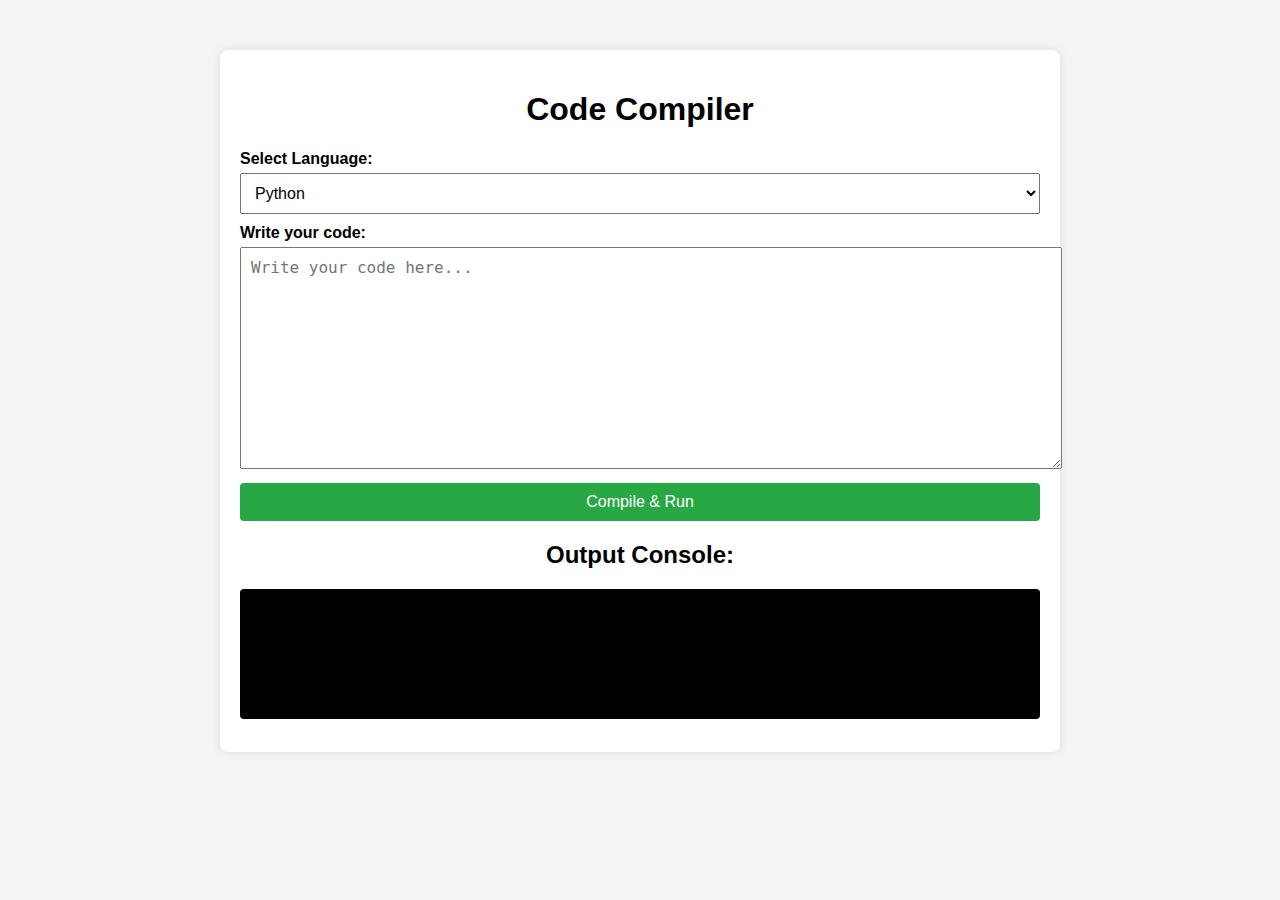
<file: compile_with_API/index.html>
<!DOCTYPE html>
<html lang="en">
<head>
    <meta charset="UTF-8">
    <meta name="viewport" content="width=device-width, initial-scale=1.0">
    <title>Online Code Compiler</title>
    <link rel="stylesheet" href="style.css">
</head>
<body>

<div class="container">
    <h1>Code Compiler</h1>

    <label for="language">Select Language:</label>
    <select id="language">
        <option value="0">Python</option>
        <option value="4">JavaScript</option>
        <option value="7">C</option>
        <option value="77">C++</option>
        <option value="8">Java</option>
    </select>

    <label for="codeEditor">Write your code:</label>
    <textarea id="codeEditor" placeholder="Write your code here..."></textarea>

    <button id="compileBtn">Compile & Run</button>

    <h2>Output Console:</h2>
    <pre id="outputConsole"></pre>
</div>

<script src="script.js"></script>
</body>
</html>
</file>
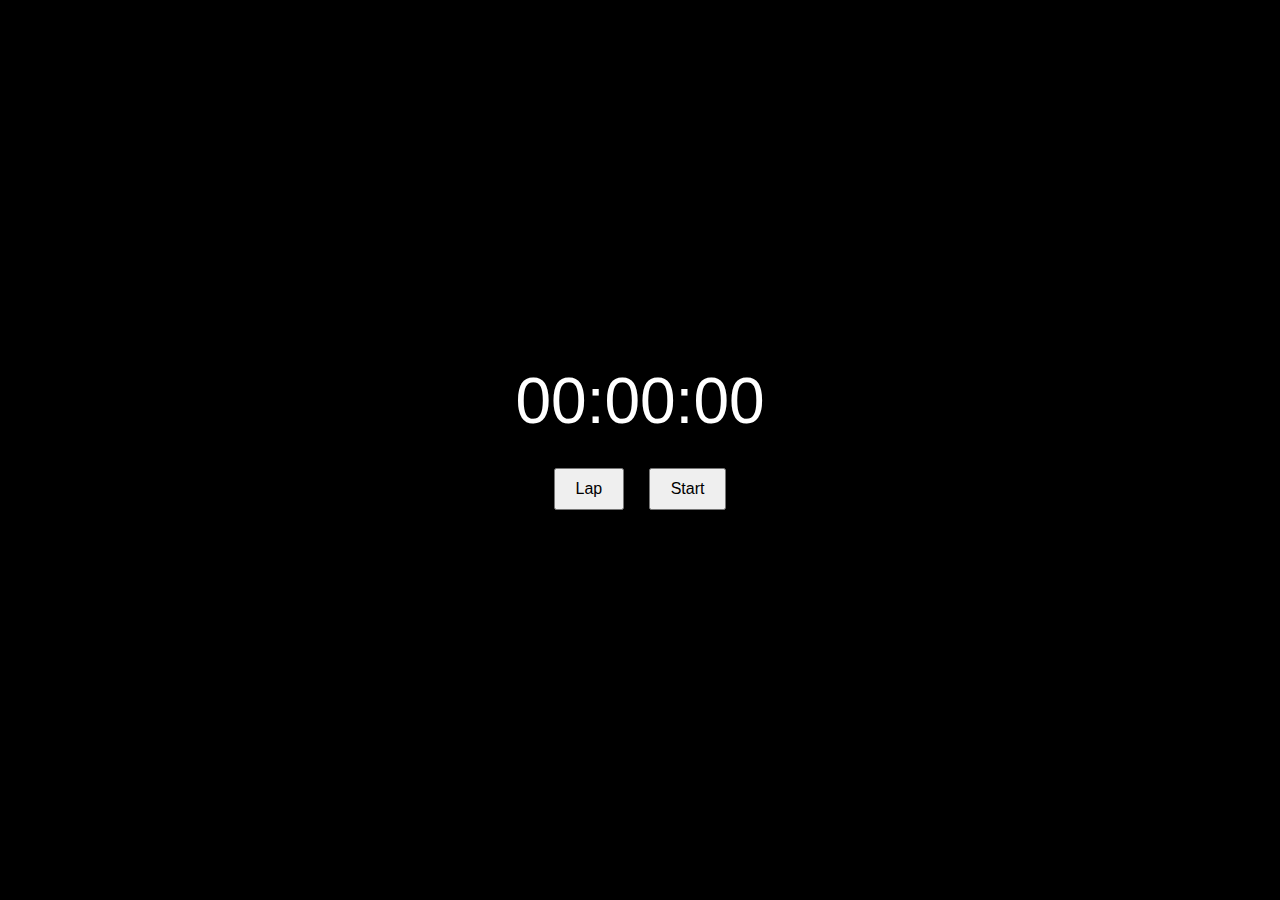
<file: stopwatch/index.html>
<!DOCTYPE html>
<html lang="en">
<head>
  <meta charset="UTF-8" />
  <meta name="viewport" content="width=device-width, initial-scale=1.0" />
  <title>Stopwatch</title>
  <link rel="stylesheet" href="style.css" />
</head>
<body>
  <div class="container">
    <label id="display">00:00:00</label>
    <div class="buttons">
      <button id="lapBtn">Lap</button>
      <button id="startBtn">Start</button>
    </div>
    <ul id="laps"></ul>
  </div>
  <script src="script.js"></script>
</body>
</html>
</file>
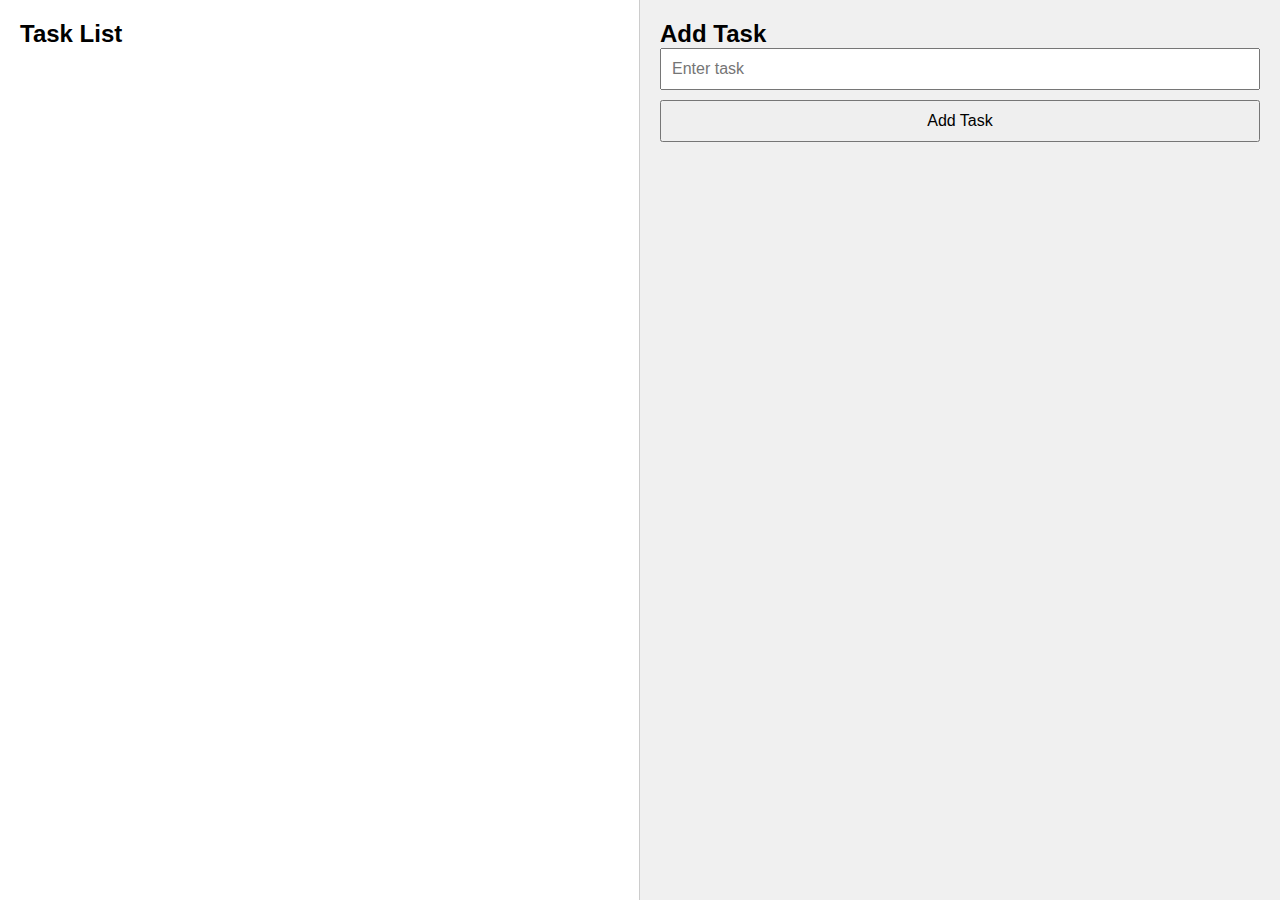
<file: to_do_app/index.html>
<!DOCTYPE html>
<html lang="en">
<head>
  <meta charset="UTF-8" />
  <meta name="viewport" content="width=device-width, initial-scale=1.0"/>
  <title>To-Do App</title>
  <link rel="stylesheet" href="style.css" />
</head>
<body>
  <div class="container">
    <div class="left-pane">
      <h2>Task List</h2>
      <div id="task-list"></div>
    </div>
    <div class="right-pane">
      <h2>Add Task</h2>
      <form id="task-form">
        <input type="text" id="task-input" placeholder="Enter task" required />
        <button type="submit">Add Task</button>
      </form>
    </div>
  </div>

  <script src="script.js"></script>
</body>
</html>
</file>
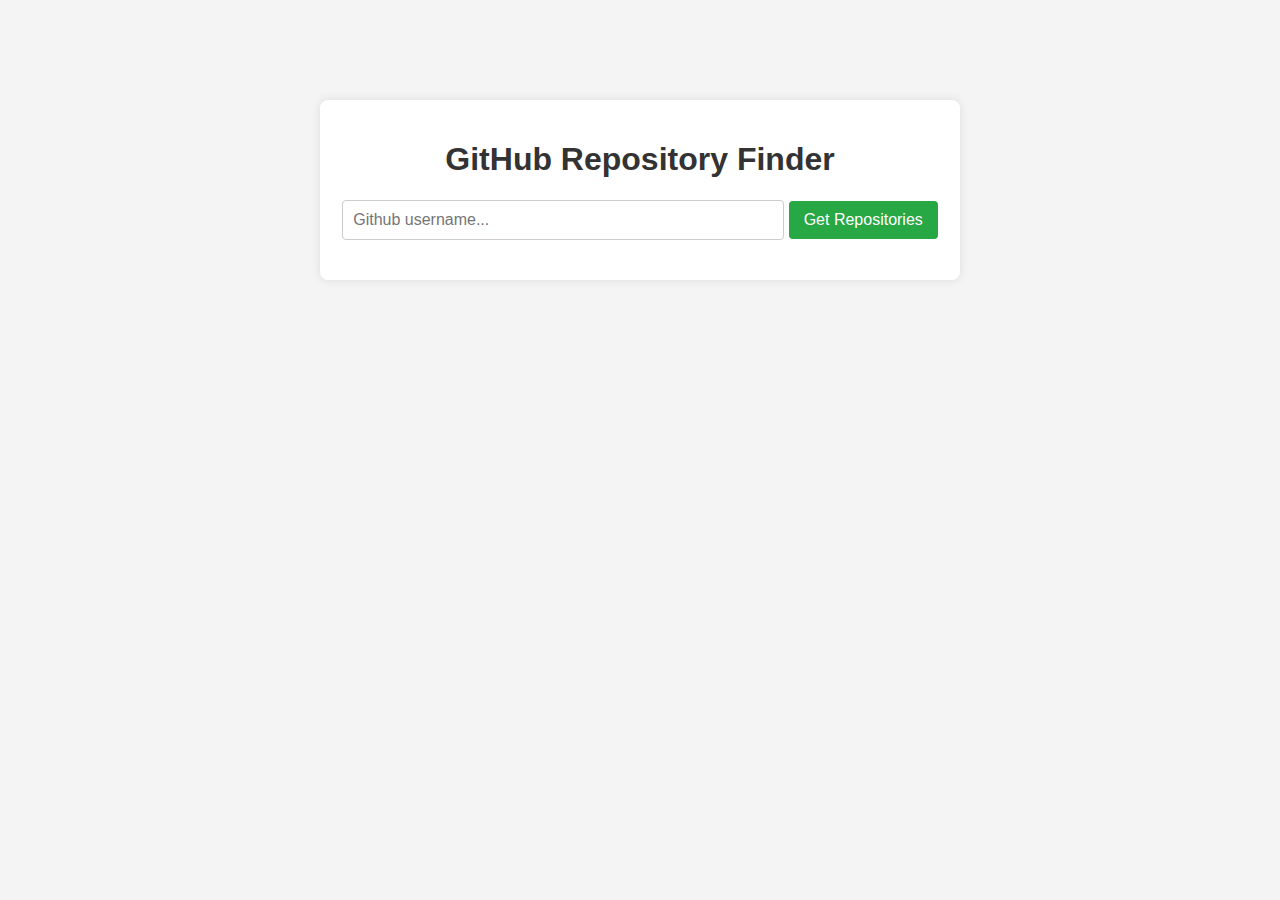
<file: web_api/index.html>
<!DOCTYPE html>
<html lang="en">
<head>
    <meta charset="UTF-8">
    <meta name="viewport" content="width=device-width, initial-scale=1.0">
    <title>GitHub Repos Fetcher</title>
    <link rel="stylesheet" href="style.css">
</head>
<body>
    <div class="container">
        <h1>GitHub Repository Finder</h1>
        <form id="githubForm">
            <input type="text" id="username" placeholder="Github username..." required>
            <button type="submit">Get Repositories</button>
        </form>
        <ul id="repoList"></ul>
    </div>

    <script src="script.js"></script>
</body>
</html>
</file>
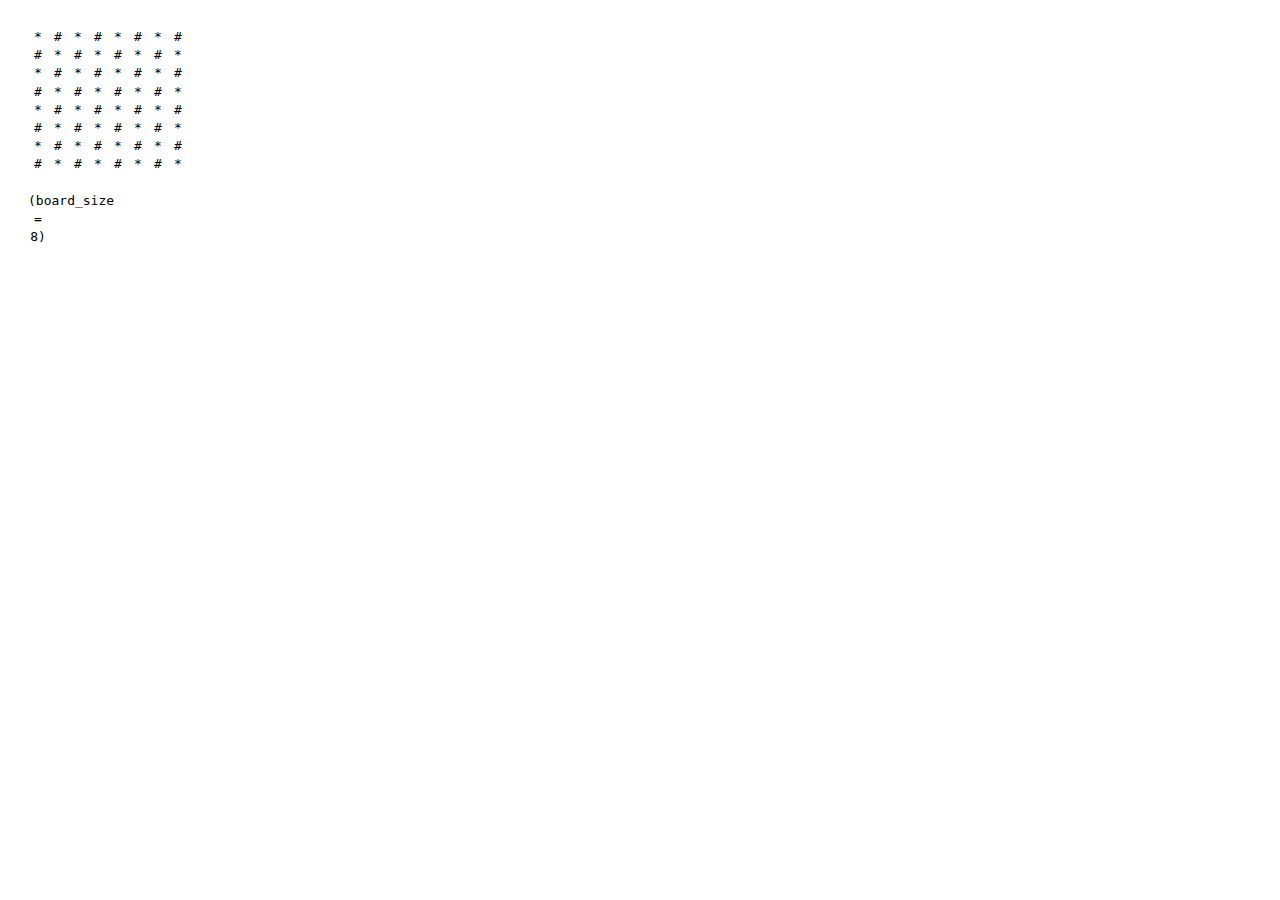
<file: chess_board.html>
<!doctype html>
<html lang="en">
<head>
  <meta charset="utf-8" />
  <title>Chessboard Grid</title>
  <style>
    body {
      font-family: monospace;
      line-height: 1.4;
      padding: 20px;
    }
    label {
      /* keeps symbols visually separated */
      display: inline-block;
      width: 20px;
      text-align: center;
    }
  </style>
</head>
<body>
  <script>
    // User story 1: print(data) - create a label and append it to the document body
    function print(data) {
      const lbl = document.createElement('label');
      lbl.textContent = data;
      document.body.appendChild(lbl);
    }

    // User story 2: newLine() - create and append a <br> to go to the next line
    function newLine() {
      const br = document.createElement('br');
      document.body.appendChild(br);
    }

    // User story 3: declare board_size (width and height)
    const board_size = 8; // change this to any positive integer

    // User story 4: use above functions and variable to create a chessboard
    // We'll place " * " on even (row+col) and "#" on odd (row+col).
    for (let row = 0; row < board_size; row++) {
      for (let col = 0; col < board_size; col++) {
        const ch = ( (row + col) % 2 === 0 ) ? '*' : '#';
        // print the symbol (with no extra line breaks) — label elements are inline-blocks
        print(ch);
      }
      // after finishing a row, add a line break
      newLine();
    }

    // Optional: add a small footer
    newLine();
    print('(board_size = ' + board_size + ')');
  </script>
</body>
</html>
</file>
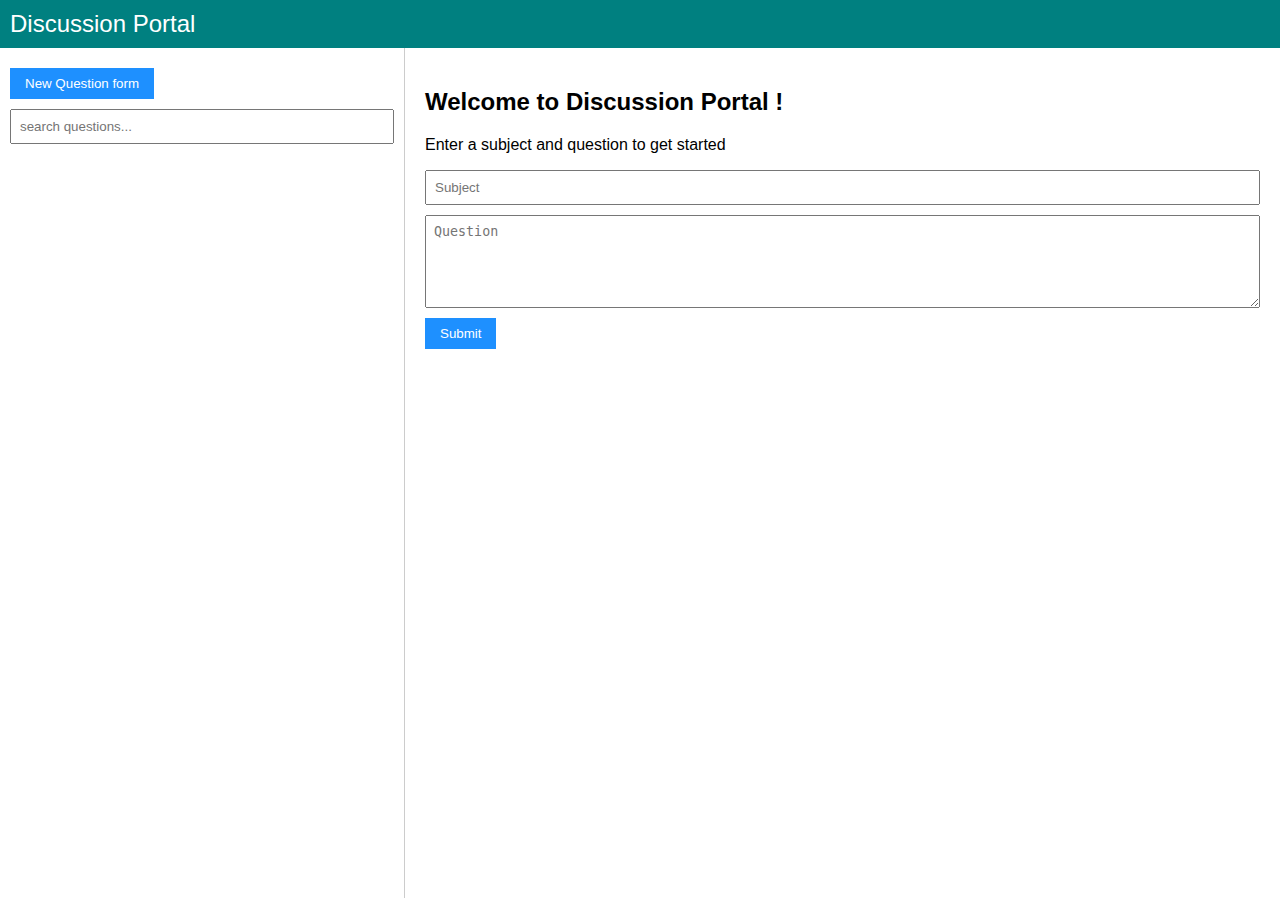
<file: discussion_app1.html>
<!DOCTYPE html>
<html lang="en">
<head>
<meta charset="UTF-8">
<title>Discussion Portal</title>
<style>
    body {
        margin: 0;
        font-family: Arial, sans-serif;
    }
    header {
        background: teal;
        padding: 10px;
        color: white;
        font-size: 24px;
    }
    #container {
        display: flex;
        height: calc(100vh - 50px);
    }
    #left-pane {
        width: 30%;
        border-right: 1px solid #ccc;
        padding: 10px;
        overflow-y: auto;
    }
    #right-pane {
        flex: 1;
        padding: 20px;
    }
    .question-box {
        background: #f5f5f5;
        padding: 10px;
        margin-bottom: 8px;
        cursor: pointer;
        border-radius: 4px;
    }
    .question-box:hover {
        background: #e0e0e0;
    }
    input, textarea, button {
        display: block;
        margin-top: 10px;
        padding: 8px;
        width: 100%;
        box-sizing: border-box;
    }
    button {
        background: dodgerblue;
        color: white;
        border: none;
        cursor: pointer;
        width: auto;
        padding: 8px 15px;
    }
    button:hover {
        background: royalblue;
    }
    .response {
        background: #f5f5f5;
        padding: 8px;
        margin-top: 5px;
        border-radius: 4px;
    }
</style>
</head>
<body>

<header>Discussion Portal</header>

<div id="container">
    <!-- Left Pane -->
    <div id="left-pane">
        <button id="newQuestionBtn">New Question form</button>
        <input type="text" id="search" placeholder="search questions...">
        <div id="question-list"></div>
    </div>

    <!-- Right Pane -->
    <div id="right-pane">
        <h2>Welcome to Discussion Portal !</h2>
        <p>Enter a subject and question to get started</p>
        <input type="text" id="question-title" placeholder="Subject" required>
        <textarea id="question-text" placeholder="Question" rows="5" required></textarea>
        <button id="submit-question">Submit</button>
    </div>
</div>

<script>
    let questions = [];

    const leftPane = document.getElementById("question-list");
    const rightPane = document.getElementById("right-pane");

    document.getElementById("submit-question").addEventListener("click", () => {
        const title = document.getElementById("question-title").value.trim();
        const text = document.getElementById("question-text").value.trim();
        if (!title || !text) {
            alert("Both fields are mandatory!");
            return;
        }
        const newQ = { title, text, responses: [] };
        questions.push(newQ);
        renderQuestions();
        clearForm();
    });

    function clearForm() {
        document.getElementById("question-title").value = "";
        document.getElementById("question-text").value = "";
    }

    function renderQuestions() {
        leftPane.innerHTML = "";
        questions.forEach((q, index) => {
            const div = document.createElement("div");
            div.className = "question-box";
            div.innerHTML = `<b>${q.title}</b><br>${q.text}`;
            div.onclick = () => openQuestion(index);
            leftPane.appendChild(div);
        });
    }

    function openQuestion(index) {
        const q = questions[index];
        rightPane.innerHTML = `
            <h3>Question</h3>
            <div class="question-box"><b>${q.title}</b><br>${q.text}</div>
            <button onclick="resolveQuestion(${index})">Resolve</button>
            <h3>Response</h3>
            <div id="responses">
                ${q.responses.map(r => `<div class="response"><b>${r.name}</b><br>${r.comment}</div>`).join("")}
            </div>
            <h3>Add Response</h3>
            <input type="text" id="res-name" placeholder="Enter Name" required>
            <textarea id="res-comment" placeholder="Enter Comment" rows="3" required></textarea>
            <button onclick="addResponse(${index})">Submit</button>
        `;
    }

    window.addResponse = function(index) {
        const name = document.getElementById("res-name").value.trim();
        const comment = document.getElementById("res-comment").value.trim();
        if (!name || !comment) {
            alert("Both fields are mandatory!");
            return;
        }
        questions[index].responses.push({ name, comment });
        openQuestion(index);
    }

    window.resolveQuestion = function(index) {
        questions.splice(index, 1);
        renderQuestions();
        showNewQuestionForm();
    }

    function showNewQuestionForm() {
        rightPane.innerHTML = `
            <h2>Welcome to Discussion Portal !</h2>
            <p>Enter a subject and question to get started</p>
            <input type="text" id="question-title" placeholder="Subject" required>
            <textarea id="question-text" placeholder="Question" rows="5" required></textarea>
            <button id="submit-question">Submit</button>
        `;
        document.getElementById("submit-question").addEventListener("click", () => {
            const title = document.getElementById("question-title").value.trim();
            const text = document.getElementById("question-text").value.trim();
            if (!title || !text) {
                alert("Both fields are mandatory!");
                return;
            }
            const newQ = { title, text, responses: [] };
            questions.push(newQ);
            renderQuestions();
            clearForm();
        });
    }

    document.getElementById("newQuestionBtn").onclick = showNewQuestionForm;
</script>

</body>
</html>
</file>
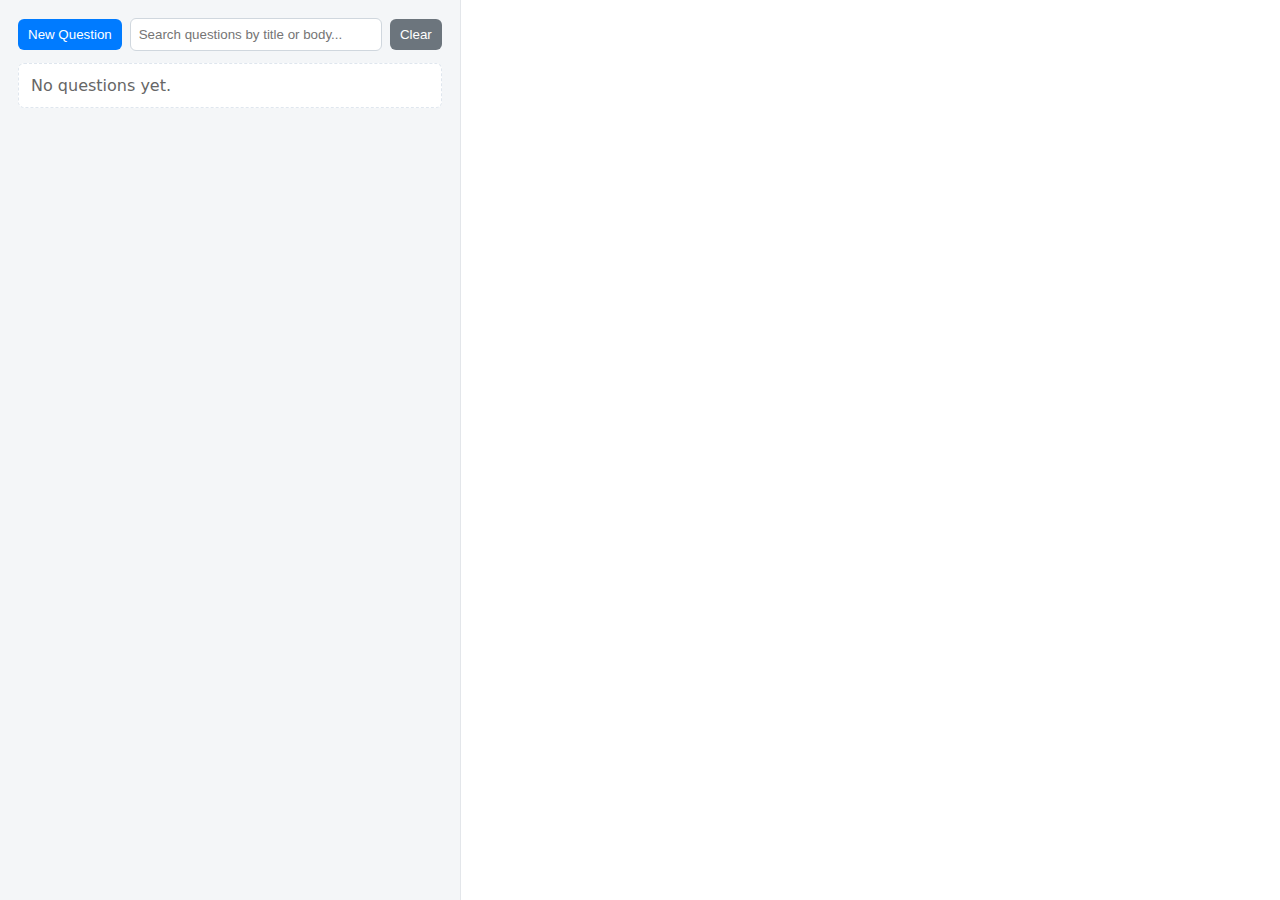
<file: discussion_app2.html>
<!DOCTYPE html>
<html lang="en">
<head>
<meta charset="utf-8" />
<meta name="viewport" content="width=device-width,initial-scale=1" />
<title>Discussion App (D2)</title>
<style>
  :root{--accent:#007bff;--muted:#f4f6f8}
  *{box-sizing:border-box}
  body{font-family:Inter,system-ui,Arial,sans-serif;margin:0;height:100vh;display:flex;color:#111}
  .left-pane{width:36%;border-right:1px solid #e3e6ea;padding:18px;background:var(--muted);overflow:auto}
  .right-pane{flex:1;padding:18px;overflow:auto;background:#fff}
  header{display:flex;gap:8px;align-items:center;margin-bottom:12px}
  .btn{background:var(--accent);color:#fff;border:none;padding:8px 10px;border-radius:6px;cursor:pointer}
  .btn.secondary{background:#6c757d}
  .search{flex:1;padding:8px;border-radius:6px;border:1px solid #d0d7de}
  .question-list{margin-top:12px;display:flex;flex-direction:column;gap:8px}
  .q-card{background:#fff;padding:10px;border-radius:6px;border:1px solid #dfe6ee;cursor:pointer;display:flex;justify-content:space-between;align-items:center}
  .q-left{display:flex;gap:10px;align-items:center}
  .q-title{font-weight:600}
  .votes{display:flex;flex-direction:column;align-items:center;font-size:13px}
  .vote-btn{background:transparent;border:1px solid #d0d7de;padding:4px;border-radius:4px;cursor:pointer;margin:2px}
  .small{font-size:13px;color:#555}
  form{display:flex;flex-direction:column;gap:8px;max-width:900px}
  input[type="text"], textarea{padding:8px;border-radius:6px;border:1px solid #d0d7de;font-size:14px}
  textarea{min-height:120px;resize:vertical}
  .responses{margin-top:10px;display:flex;flex-direction:column;gap:8px}
  .response-card{padding:10px;border-radius:6px;border:1px solid #e6eef5;background:#fbfdff;display:flex;justify-content:space-between;gap:10px}
  .meta{color:#666;font-size:13px}
  .controls{display:flex;gap:8px;align-items:center}
  .hint{color:#666;font-size:13px;margin-top:6px}
  .empty{color:#666;padding:12px;background:#fff;border:1px dashed #dfe6ee;border-radius:6px}
  .flex-row{display:flex;gap:8px;align-items:center}
</style>
</head>
<body>

  <div class="left-pane">
    <header>
      <button id="btnNewQuestion" class="btn">New Question</button>
      <input id="searchInput" class="search" placeholder="Search questions by title or body..." />
      <button id="clearSearch" class="btn secondary">Clear</button>
    </header>

    <div class="question-list" id="questionList">
      <!-- Questions will be rendered here -->
    </div>
  </div>

  <div class="right-pane" id="rightPane">
    <!-- Right pane content (new question or question details) -->
  </div>

<script>
/* ---------- Data handling (with localStorage) ---------- */
const STORAGE_KEY = 'discussion_app_d2_v1';

let state = {
  questions: [] // each: {id, title, body, votes, timestamp, responses: [{id,name,comment,votes,timestamp}]}
};

// load saved if any
const saved = localStorage.getItem(STORAGE_KEY);
if (saved) {
  try { state = JSON.parse(saved); } catch(e){ /* ignore */ }
}

function persist() { localStorage.setItem(STORAGE_KEY, JSON.stringify(state)); }

/* ---------- Helpers ---------- */
const el = id => document.getElementById(id);
function uid(){ return Date.now().toString(36) + Math.random().toString(36).slice(2,7); }
function sortByVotesThenTime(arr){
  return arr.slice().sort((a,b)=>{
    if (b.votes !== a.votes) return b.votes - a.votes;
    return b.timestamp - a.timestamp;
  });
}

/* ---------- Rendering left pane questions (with votes & up/down) ---------- */
const questionListEl = el('questionList');

function renderQuestionList(filter = '') {
  questionListEl.innerHTML = '';
  let list = state.questions;

  if (filter) {
    const qf = filter.toLowerCase();
    list = list.filter(q => q.title.toLowerCase().includes(qf) || q.body.toLowerCase().includes(qf));
  }

  // sort by votes desc, then timestamp
  list = sortByVotesThenTime(list);

  if (list.length === 0) {
    questionListEl.innerHTML = `<div class="empty">No questions yet${filter ? ' matching search' : ''}.</div>`;
    return;
  }

  list.forEach(q => {
    const card = document.createElement('div');
    card.className = 'q-card';
    card.dataset.id = q.id;

    card.innerHTML = `
      <div class="q-left">
        <div class="votes">
          <button class="vote-btn" data-action="q-up" title="Upvote">▲</button>
          <div>${q.votes}</div>
          <button class="vote-btn" data-action="q-down" title="Downvote">▼</button>
        </div>
        <div>
          <div class="q-title">${escapeHtml(q.title)}</div>
          <div class="small">${escapeHtml(q.body.slice(0,120))}${q.body.length>120?'...':''}</div>
        </div>
      </div>
      <div class="small meta">${new Date(q.timestamp).toLocaleString()}</div>
    `;

    // clicking card (but not vote buttons) opens details
    card.addEventListener('click', (ev)=>{
      const action = ev.target.closest('[data-action]');
      if (action) return; // vote click handled elsewhere
      openQuestion(q.id);
    });

    // vote button handling (event delegation)
    card.querySelector('[data-action="q-up"]').addEventListener('click', (e)=>{
      e.stopPropagation();
      voteQuestion(q.id, +1);
    });
    card.querySelector('[data-action="q-down"]').addEventListener('click', (e)=>{
      e.stopPropagation();
      voteQuestion(q.id, -1);
    });

    questionListEl.appendChild(card);
  });
}

/* ---------- Escape HTML to prevent injection while demoing ---------- */
function escapeHtml(s){
  return String(s).replaceAll('&','&amp;').replaceAll('<','&lt;').replaceAll('>','&gt;');
}

/* ---------- Right pane content ---------- */
const rightPane = el('rightPane');

function showNewQuestionForm() {
  rightPane.innerHTML = `
    <h2>Ask a Question</h2>
    <form id="newQuestionForm">
      <input id="titleInput" type="text" placeholder="Title (required)" required />
      <textarea id="bodyInput" placeholder="Write your question here... (required)" required></textarea>
      <div class="flex-row">
        <button class="btn" type="submit">Submit Question</button>
        <button type="button" id="cancelNew" class="btn secondary">Cancel</button>
      </div>
      <div class="hint">Title and question are mandatory.</div>
    </form>
  `;
  const form = el('newQuestionForm');
  form.addEventListener('submit', (e)=>{
    e.preventDefault();
    const title = el('titleInput').value.trim();
    const body = el('bodyInput').value.trim();
    if (!title || !body) return alert('Please fill Title and Question.');
    createQuestion(title, body);
    form.reset();
  });
  el('cancelNew').addEventListener('click', ()=> {
    form.reset();
  });
}

function openQuestion(qid) {
  const q = state.questions.find(x => x.id===qid);
  if (!q) return showNewQuestionForm();

  // sort responses by votes desc
  const responses = sortByVotesThenTime(q.responses || []);
  rightPane.innerHTML = `
    <h2>${escapeHtml(q.title)}</h2>
    <div class="small meta">Posted: ${new Date(q.timestamp).toLocaleString()}</div>
    <p style="white-space:pre-wrap;margin-top:10px">${escapeHtml(q.body)}</p>

    <div style="margin-top:8px" class="flex-row">
      <div class="votes" style="margin-right:8px">
        <button class="vote-btn" id="qUp">▲</button>
        <div id="qVotes">${q.votes}</div>
        <button class="vote-btn" id="qDown">▼</button>
      </div>

      <div style="display:flex;flex-direction:column;gap:6px">
        <div class="small">Question votes</div>
        <div>
          <button id="resolveBtn" class="btn secondary">Resolve</button>
        </div>
      </div>
    </div>

    <h3 style="margin-top:16px">Responses (${responses.length})</h3>
    <div id="responsesContainer" class="responses">
      ${responses.map(r=>`
        <div class="response-card" data-rid="${r.id}">
          <div>
            <div style="font-weight:600">${escapeHtml(r.name)}</div>
            <div class="meta" style="margin-bottom:6px">${new Date(r.timestamp).toLocaleString()}</div>
            <div style="white-space:pre-wrap">${escapeHtml(r.comment)}</div>
          </div>
          <div style="display:flex;flex-direction:column;align-items:center;gap:6px">
            <button class="vote-btn" data-action="r-up" data-rid="${r.id}">▲</button>
            <div class="small" id="rv-${r.id}">${r.votes}</div>
            <button class="vote-btn" data-action="r-down" data-rid="${r.id}">▼</button>
          </div>
        </div>
      `).join('')}
    </div>

    <h4 style="margin-top:12px">Add a Response</h4>
    <form id="responseForm">
      <input id="resName" type="text" placeholder="Your name (required)" required />
      <textarea id="resComment" placeholder="Your comment (required)" required></textarea>
      <div class="flex-row">
        <button class="btn" type="submit">Submit Response</button>
        <button type="button" id="cancelResponse" class="btn secondary">Cancel</button>
      </div>
      <div class="hint">Both Name and Comment are mandatory.</div>
    </form>
  `;

  // wire question vote handlers
  el('qUp').addEventListener('click', ()=>voteQuestion(qid, +1));
  el('qDown').addEventListener('click', ()=>voteQuestion(qid, -1));
  el('resolveBtn').addEventListener('click', ()=>resolveQuestion(qid));

  // wire response vote handlers by delegation
  const responsesContainer = el('responsesContainer');
  responsesContainer.querySelectorAll('[data-action="r-up"]').forEach(btn=>{
    btn.addEventListener('click', ()=>voteResponse(qid, btn.dataset.rid, +1));
  });
  responsesContainer.querySelectorAll('[data-action="r-down"]').forEach(btn=>{
    btn.addEventListener('click', ()=>voteResponse(qid, btn.dataset.rid, -1));
  });

  // response form
  el('responseForm').addEventListener('submit', (e)=>{
    e.preventDefault();
    const name = el('resName').value.trim();
    const comment = el('resComment').value.trim();
    if (!name || !comment) return alert('Please fill Name and Comment.');
    addResponse(qid, name, comment);
    // re-open question to refresh UI
    openQuestion(qid);
  });
  el('cancelResponse').addEventListener('click', ()=>{ el('responseForm').reset(); });
}

/* ---------- Actions (create, vote, add response, resolve) ---------- */
function createQuestion(title, body){
  const q = {
    id: uid(),
    title, body,
    votes: 0,
    timestamp: Date.now(),
    responses: []
  };
  state.questions.push(q);
  persist();
  renderQuestionList(el('searchInput').value.trim());
  openQuestion(q.id);
}

function voteQuestion(qid, delta){
  const q = state.questions.find(x=>x.id===qid);
  if (!q) return;
  q.votes += delta;
  persist();
  renderQuestionList(el('searchInput').value.trim());
  // if right pane showing this question, update votes there too
  const qVotesEl = el('qVotes');
  if (qVotesEl) qVotesEl.textContent = q.votes;
}

function addResponse(qid, name, comment){
  const q = state.questions.find(x=>x.id===qid);
  if (!q) return;
  const r = { id: uid(), name, comment, votes: 0, timestamp: Date.now() };
  q.responses.push(r);
  persist();
  renderQuestionList(el('searchInput').value.trim());
}

function voteResponse(qid, rid, delta){
  const q = state.questions.find(x=>x.id===qid);
  if (!q) return;
  const r = q.responses.find(rr=>rr.id===rid);
  if (!r) return;
  r.votes += delta;
  persist();

  const rv = el('rv-' + rid);
  if (rv) rv.textContent = r.votes;

  renderQuestionList(el('searchInput').value.trim());
  openQuestion(qid); 
}

function resolveQuestion(qid){
  if (!confirm('Are you sure you want to resolve (delete) this question?')) return;
  state.questions = state.questions.filter(q => q.id !== qid);
  persist();
  renderQuestionList(el('searchInput').value.trim());
  showNewQuestionForm();
}


el('btnNewQuestion').addEventListener('click', ()=> {
  showNewQuestionForm();
});
el('searchInput').addEventListener('input', (e)=>{
  renderQuestionList(e.target.value.trim());
});
el('clearSearch').addEventListener('click', ()=>{
  el('searchInput').value = '';
  renderQuestionList('');
});

function ensureRightPane() {
  if (!rightPane.innerHTML.trim()) showNewQuestionForm();
}
ensureRightPane();
renderQuestionList('');


window.__DIS_APP = { state, persist };
</script>
</body>
</html>
</file>
<file: compile_with_API/style.css>
body {
    font-family: Arial, sans-serif;
    background-color: #f4f4f4;
    margin: 0;
    padding: 0;
}

.container {
    max-width: 800px;
    margin: 50px auto;
    background: white;
    padding: 20px;
    border-radius: 8px;
    box-shadow: 0px 0px 10px rgba(0,0,0,0.1);
}

h1, h2 {
    text-align: center;
}

label {
    display: block;
    margin-top: 10px;
    font-weight: bold;
}

select, textarea, button {
    width: 100%;
    margin-top: 5px;
    padding: 10px;
    font-size: 16px;
}

textarea {
    height: 200px;
    font-family: monospace;
}

button {
    background: #28a745;
    color: white;
    border: none;
    border-radius: 4px;
    margin-top: 10px;
    cursor: pointer;
}

button:hover {
    background: #218838;
}

pre {
    background: #000;
    color: #0f0;
    padding: 15px;
    border-radius: 4px;
    white-space: pre-wrap;
    word-wrap: break-word;
    min-height: 100px;
}
</file>
<file: stopwatch/style.css>
body {
  margin: 0;
  height: 100vh;
  background-color: black;
  color: white;
  display: flex;
  align-items: center;
  justify-content: center;
  font-family: Arial, sans-serif;
}

.container {
  text-align: center;
}

#display {
  font-size: 4rem;
  display: block;
  margin-bottom: 20px;
}

.buttons button {
  padding: 10px 20px;
  margin: 10px;
  font-size: 1rem;
  cursor: pointer;
}

#startBtn.stop {
  background-color: red;
  color: white;
}
</file>
<file: to_do_app/style.css>
* {
  margin: 0;
  padding: 0;
  box-sizing: border-box;
  font-family: sans-serif;
}

body {
  background-color: #f7f7f7;
}

.container {
  display: flex;
  height: 100vh;
  width: 100%;
}

.left-pane, .right-pane {
  padding: 20px;
  width: 50%;
  overflow-y: auto;
}

.left-pane {
  background-color: #fff;
  border-right: 1px solid #ccc;
}

.right-pane {
  background-color: #f0f0f0;
}

#task-form {
  display: flex;
  flex-direction: column;
  gap: 10px;
}

#task-input {
  padding: 10px;
  font-size: 16px;
}

button {
  padding: 10px;
  font-size: 16px;
  cursor: pointer;
}

.task {
  display: flex;
  align-items: center;
  justify-content: space-between;
  background: #e8e8e8;
  margin-bottom: 10px;
  padding: 10px;
  border-radius: 5px;
}

.task-info {
  display: flex;
  align-items: center;
  gap: 10px;
  flex: 1;
}

.task-name.completed {
  text-decoration: line-through;
  color: gray;
}

.task-buttons button {
  margin-left: 5px;
  cursor: pointer;
  background-color: transparent;
  border: none;
  font-size: 18px;
}
</file>
<file: web_api/style.css>
body {
    font-family: Arial, sans-serif;
    background-color: #f4f4f4;
    margin: 0;
    padding: 0;
}

.container {
    max-width: 600px;
    margin: 100px auto;
    background: white;
    padding: 20px;
    border-radius: 8px;
    text-align: center;
    box-shadow: 0px 0px 10px rgba(0,0,0,0.1);
}

h1 {
    color: #333;
}

form {
    margin-bottom: 20px;
}

input[type="text"] {
    padding: 10px;
    width: 70%;
    font-size: 16px;
    border: 1px solid #ccc;
    border-radius: 4px;
}

button {
    padding: 10px 15px;
    font-size: 16px;
    background: #28a745;
    border: none;
    color: white;
    border-radius: 4px;
    cursor: pointer;
}

button:hover {
    background: #218838;
}

ul {
    list-style: none;
    padding: 0;
}

ul li {
    background: #f9f9f9;
    margin: 5px 0;
    padding: 10px;
    border-radius: 4px;
    text-align: left;
}

ul li a {
    text-decoration: none;
    color: #007bff;
}

ul li a:hover {
    text-decoration: underline;
}
</file>
